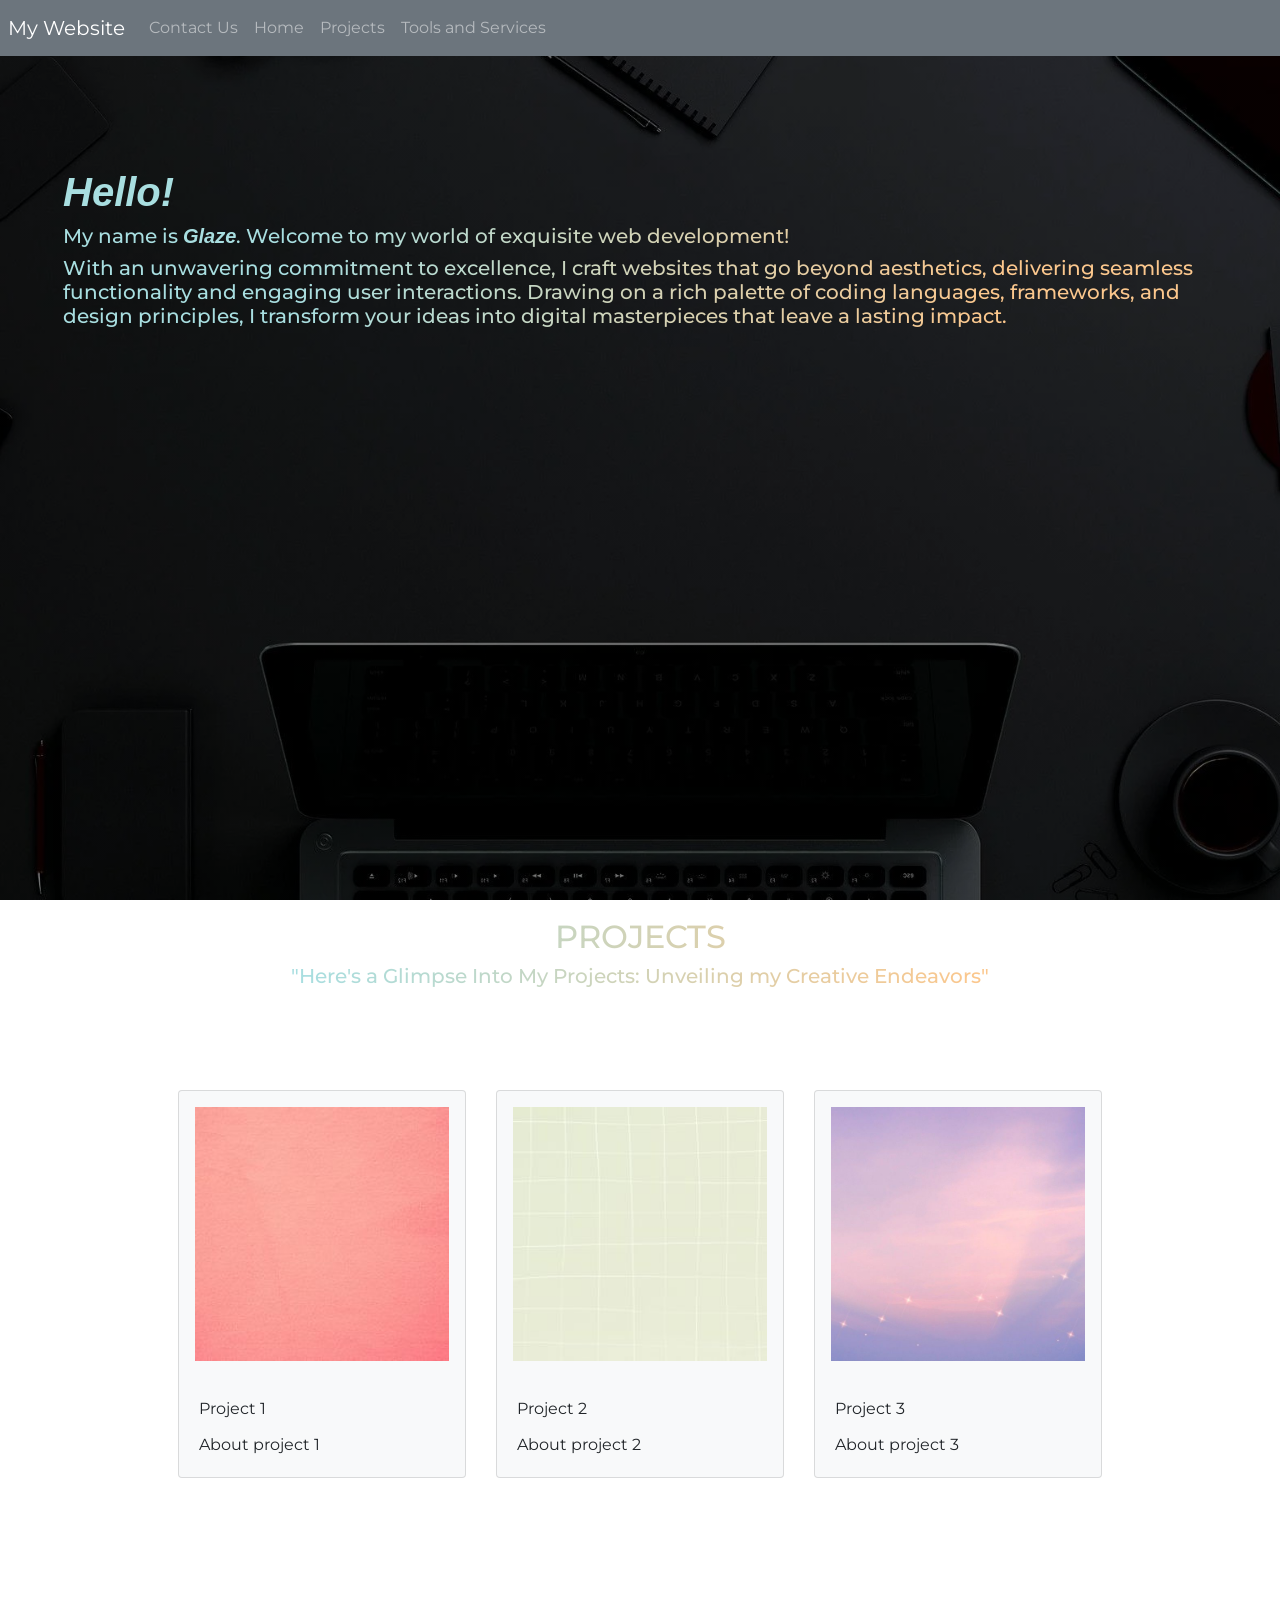
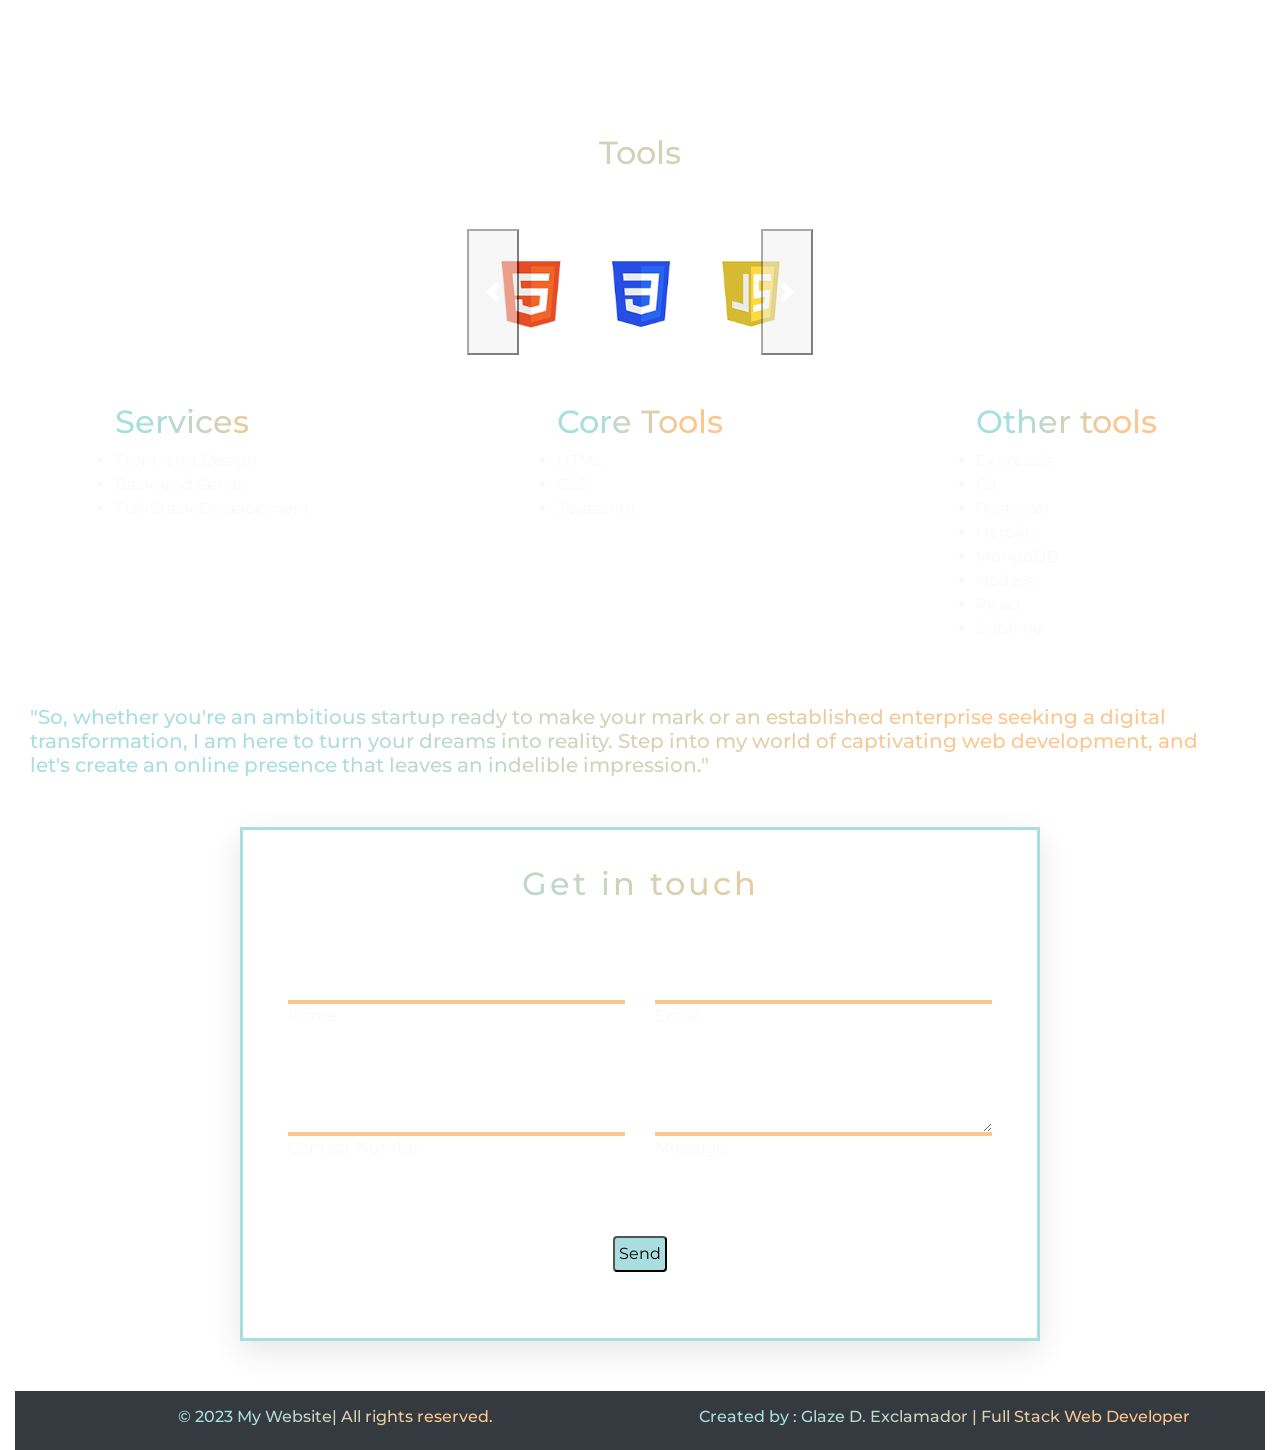
<file: index.html>
<!DOCTYPE html>
<html lang="en">
<head>
	<meta charset="UTF-8">
	<meta name="viewport" content="width=device-width, initial-scale=1.0">
	<title>Document</title>
	    <link rel="stylesheet" href="./index3.css">


    <!-- BOOTSTRAP CSS LINK -->
    <link rel="stylesheet" href="https://cdn.jsdelivr.net/npm/bootstrap@4.6.2/dist/css/bootstrap.min.css" integrity="sha384-xOolHFLEh07PJGoPkLv1IbcEPTNtaed2xpHsD9ESMhqIYd0nLMwNLD69Npy4HI+N" crossorigin="anonymous">
        
         <!-- font family link -->
            <link rel="preconnect" href="https://fonts.googleapis.com">
            <link rel="preconnect" href="https://fonts.gstatic.com" crossorigin>
            <link href="https://fonts.googleapis.com/css2?family=Montserrat:ital,wght@0,300;0,400;1,400&family=Open+Sans:ital,wght@0,400;1,300;1,400&display=swap" rel="stylesheet">>

     
</head>
<body class="container-fluid body-bg">
    <!-- Navbar -->
    <nav class="navbar navbar-expand-lg navbar-dark bg-secondary fixed-top p-2">
      <a class="navbar-brand" href="#">My Website</a>
      <button class="navbar-toggler" type="button" data-toggle="collapse" data-target="#navbarNav" aria-controls="navbarNav" aria-expanded="false" aria-label="Toggle navigation">
        <span class="navbar-toggler-icon"></span>
      </button>
      <div class="collapse navbar-collapse" id="navbarNav">
        <ul class="navbar-nav">
          <li class="nav-item">
            <a class="nav-link" href="#contacts">Contact Us</a>
          </li>
          <li class="nav-item">
            <a class="nav-link" href="#landing-page">Home</a>
          </li>
          <li class="nav-item">
            <a class="nav-link" href="#projects">Projects</a>
          </li>
          <li class="nav-item">
            <a class="nav-link" href="#tools">Tools and Services</a>
          </li>
        </ul>
      </div>
    </nav>
 <!-- End of Navbar -->
 <!-- landing page -->
            
                <div id="landing-page" class="mt-5 mb-2 p-5 col-12 mx-auto  fade-in-out">
                  <div>
                        <h1 class="title mt-5  "><strong id="about "><em>Hello!</em></strong></h1>
                <div class=" sub-title"><H5 > My name is <strong><em class="hover">Glaze</em></strong>. Welcome to my world of exquisite web development!</h5>
                <h5> With an unwavering commitment to excellence, I craft websites that go beyond aesthetics, delivering seamless functionality and engaging user interactions. Drawing on a rich palette of coding languages, frameworks, and design principles, I transform your ideas into digital masterpieces that leave a lasting impact.</h5>
              </div>
                  </div>
                </div>
            
        </section>
    <!-- end of landing page -->
  
     <!-- projects -->
   <section class="row mt-5 mb-5 p-5 mx-auto   d-flex justify-content-center">
        <div id="projects" class="text-center col-12 text-light hover ">
            <h2 >PROJECTS</h2>
            <h5> "Here's a Glimpse Into My Projects: Unveiling my Creative Endeavors" </h5>
        </div>
        <div class="  mt-5 mb-5 row d-flex p-3 ">
            <div class="col-lg-4 col-md-4 col-sm-12 mb-5 d-flex justify-content-center  ">
              <div class="card hover bg-light" style="width: 18rem;">
                  <img src="images/pink.jpg" class="card-img-top p-3">
                  <div class="card-body">
                  <p class="card-title">Project 1</p>
                  <p class="card-text">About project 1</p>
                </div>
              </div>              
            </div>
            <div class="col-lg-4 col-md-4 col-sm-4 mb-5 d-flex justify-content-center ">
              <div class="card hover bg-light" style="width: 18rem;">
                <img src="images/green.jpg" class="card-img-top p-3">
                  <div class="card-body">
                    <p class="card-title">Project 2</p>
                    <p class="card-text">About project 2</p>
                  </div>
                </div>
            </div>
            <div class="col-lg-4 col-md-4 col-sm-12 mb-5 d-flex justify-content-center">
              <div class="card hover  bg-light" style="width: 18rem;">
                <img src="images/purple.jpg" class="card-img-top p-3">
                  <div class="card-body">
                    <p class="card-title">Project 3</p>
                    <p class="card-text">About project 3</p>
                  </div>
              </div>
           </div>          
         </div>
      </section>
<!-- end of projects -->
 <!-- Tools section -->
 <section id="tools" class="tools mb-5 row text-light tools-section ">
   <div class=" text-center  col-12  "> 
   		 <h2 class="text-center tool p-5 hover">Tools </h2>
	</div>
	<div class="col-12">
		 <div class="offset-xl-3 col-xl-6 row d-flex  justify-content-center mb-5  ">
       <div id="carouselExampleCaptions" class="carousel slide " data-ride="carousel">
  <ol class="carousel-indicators">
    <li data-target="#carouselExampleCaptions" data-slide-to="0" class="active"></li>
    <li data-target="#carouselExampleCaptions" data-slide-to="1"></li>
    <li data-target="#carouselExampleCaptions" data-slide-to="2"></li>
    <li data-target="#carouselExampleCaptions" data-slide-to="3"></li>
  </ol>
  <div class="carousel-inner">
    <div class="carousel-item active p-2 ">
       <div id="html" class="d-flex justify-content-center">
          <img width="110" src="images/logo-html5.png"/>
           <img width="110" src="images/logo-css3.png"/>
           <img width="110" src="images/logo-javascript.png"/>
        </div>
      
    </div>
    <div class="carousel-item ">
      <div id="html" class="d-flex justify-content-center">
           <img width="110" src="images/logo-mongodb.png"/>
           <img width="110" src="images/logo-nodejs.png"/>
           <img width="110" src="images/logo-heroku.png"/>
      </div>
    </div>
    <div class="carousel-item">
       <div id="html" class="d-flex justify-content-center">
          <img width="110" src="images/logo-expressjs.png"/>
          <img width="110" src="images/logo-react.png"/>
          <img width="110" src="images/logo-git.png"/>
      </div>    
    </div>
    <div class="carousel-item">
      <div id="html" class="d-flex justify-content-center">
          <img width="120" src="images/logo-sublime-text-3.png"/>
          <img width="120" src="images/logo-postman.png"/>
          <img width="120" src="images/logo-gitlab-ci-cd.png"/>
      </div>    
    </div>
  </div>

  <button class="carousel-control-prev" type="button" data-target="#carouselExampleCaptions" data-slide="prev">
    <span class="carousel-control-prev-icon" aria-hidden="true"></span>
    <span class="sr-only">Previous</span>
  </button>
  <button class="carousel-control-next" type="button" data-target="#carouselExampleCaptions" data-slide="next">
    <span class="carousel-control-next-icon" aria-hidden="true"></span>
    <span class="sr-only">Next</span>
  </button>
</div>
   </div>
	</div>

	
		<div class="col-lg-4 col-md-4 col-sm-12 d-flex justify-content-center hover">
		<div>
			<h2>Services</h2>
			<ul>
				<li>Front-end Design </li>
        <li>Back-end Server</li>
        <li>Full-Stack Development</li>
			</ul>
		</div> 
	</div>

  <div class="col-lg-4 col-md-4 col-sm-12 d-flex justify-content-center hover">
      <div>
      <h2>Core Tools</h2>
      <ul>
        <li>HTML</li>
        <li>CSS</li>
        <li>Javascript</li>
      </ul>
    </div>
  </div>
  
  <div  class="col-lg-4 col-md-4 col-sm-12 d-flex justify-content-center hover">
    <div>
       <h2>Other tools</h2>
      <ul>
        <li>Express.js</li>
          <li>Git</li>
          <li>Postman</li>
          <li>Heroku</li>
          <li>MongoDB</li>
          <li>Node.js</li>
          <li>React</li>
          <li>Sublime</li>
      </ul>
    </div>
  </div>
  
 </section>
 <!-- end of tools section -->

 <!-- contacts section -->


<!-- contact section -->
   <div class="hover col-12  justify-content-center mb-5 text-light">
                <h5 class=" mt-4 mr-4"> "So, whether you're an ambitious startup ready to make your mark or an established enterprise seeking a digital transformation, I am here to turn your dreams into reality. Step into my world of captivating web development, and let's create an online presence that leaves an indelible impression."</h5> 
                </div>
<section id="contacts" class="get-intouch">
  <h1 class="title hover">Get in touch</h1>
  <div class="container text-light">
    <div class="contact-form row">
      <div class="form-field col-sm-12 col-md-6 col-lg-6">
          <input id=" name" class="input-text" type="text" name="name">
          <label for="name" class="label">Name:</label>
      </div>
       <div class="form-field col-sm-12 col-md-6 col-lg-6 " >
          <input id="email" class="email other-input" type="email" name="email">
          <label for="name" class="label">Email:</label>
      </div>
      <div class="form-field col-sm-12 col-md-6 col-lg-6 " >
          <input id="phone" class="contact other-input" type="text" name="">
         <label for="phone" class="label">Contact Number:</label>
      </div>
      <div class="form-field col-sm-12 col-md-6 col-lg-6" >
          <textarea class="other-input" name="mesage" id="message" cols="30" rows="5"></textarea>
          <label for="message" class="label">Message:</label>
          </div>
      <div class="form-field col-12 d-flex justify-content-center " >
            <button type="submit" class="submit-btn hover rounded p-1 m-1 " value="submit" > Send</button>
      </div>
      
  
</section>
<!-- end of contact section -->
<!-- end of contacts -->
 <!-- Footer -->
        <footer  class="d-flex d-inline-block justify-content-center bg-dark text-white m-auto gap-3 p-3 row mt-5 ">
          
            <div class="col-6 d-flex  justify-content-center  "> <h6>&copy;  2023 My Website| All rights reserved.</h6> </div>
             <div class=" col-6 d-flex  justify-content-center  "><h6> Created by : Glaze D. Exclamador | Full Stack Web Developer</h6></div>

        </footer>
     
    </div>
  <!-- end of footer -->
   
	

<!-- bootsrap js -->
<script src="https://cdn.jsdelivr.net/npm/jquery@3.5.1/dist/jquery.slim.min.js" integrity="sha384-DfXdz2htPH0lsSSs5nCTpuj/zy4C+OGpamoFVy38MVBnE+IbbVYUew+OrCXaRkfj" crossorigin="anonymous"></script>
<script src="https://cdn.jsdelivr.net/npm/bootstrap@4.6.2/dist/js/bootstrap.bundle.min.js" integrity="sha384-Fy6S3B9q64WdZWQUiU+q4/2Lc9npb8tCaSX9FK7E8HnRr0Jz8D6OP9dO5Vg3Q9ct" crossorigin="anonymous"></script>
</body>
</html>
</file>
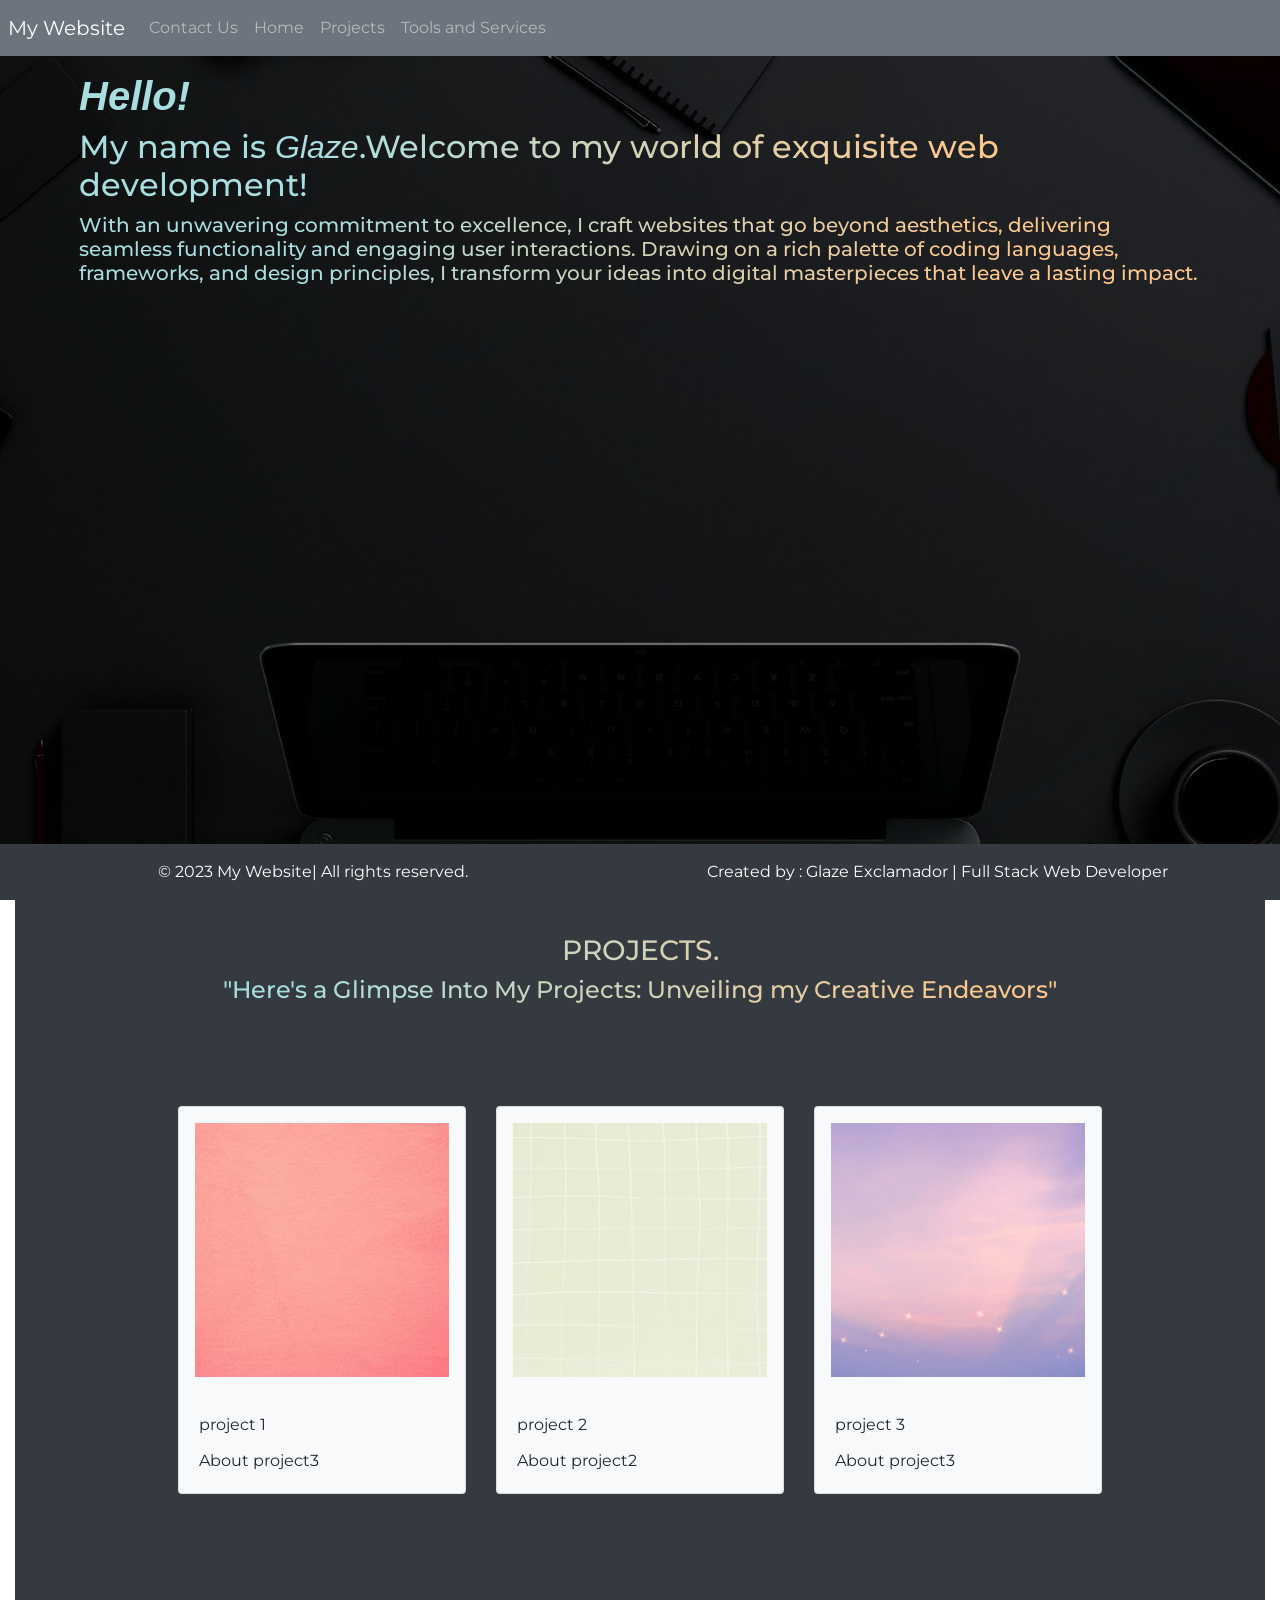
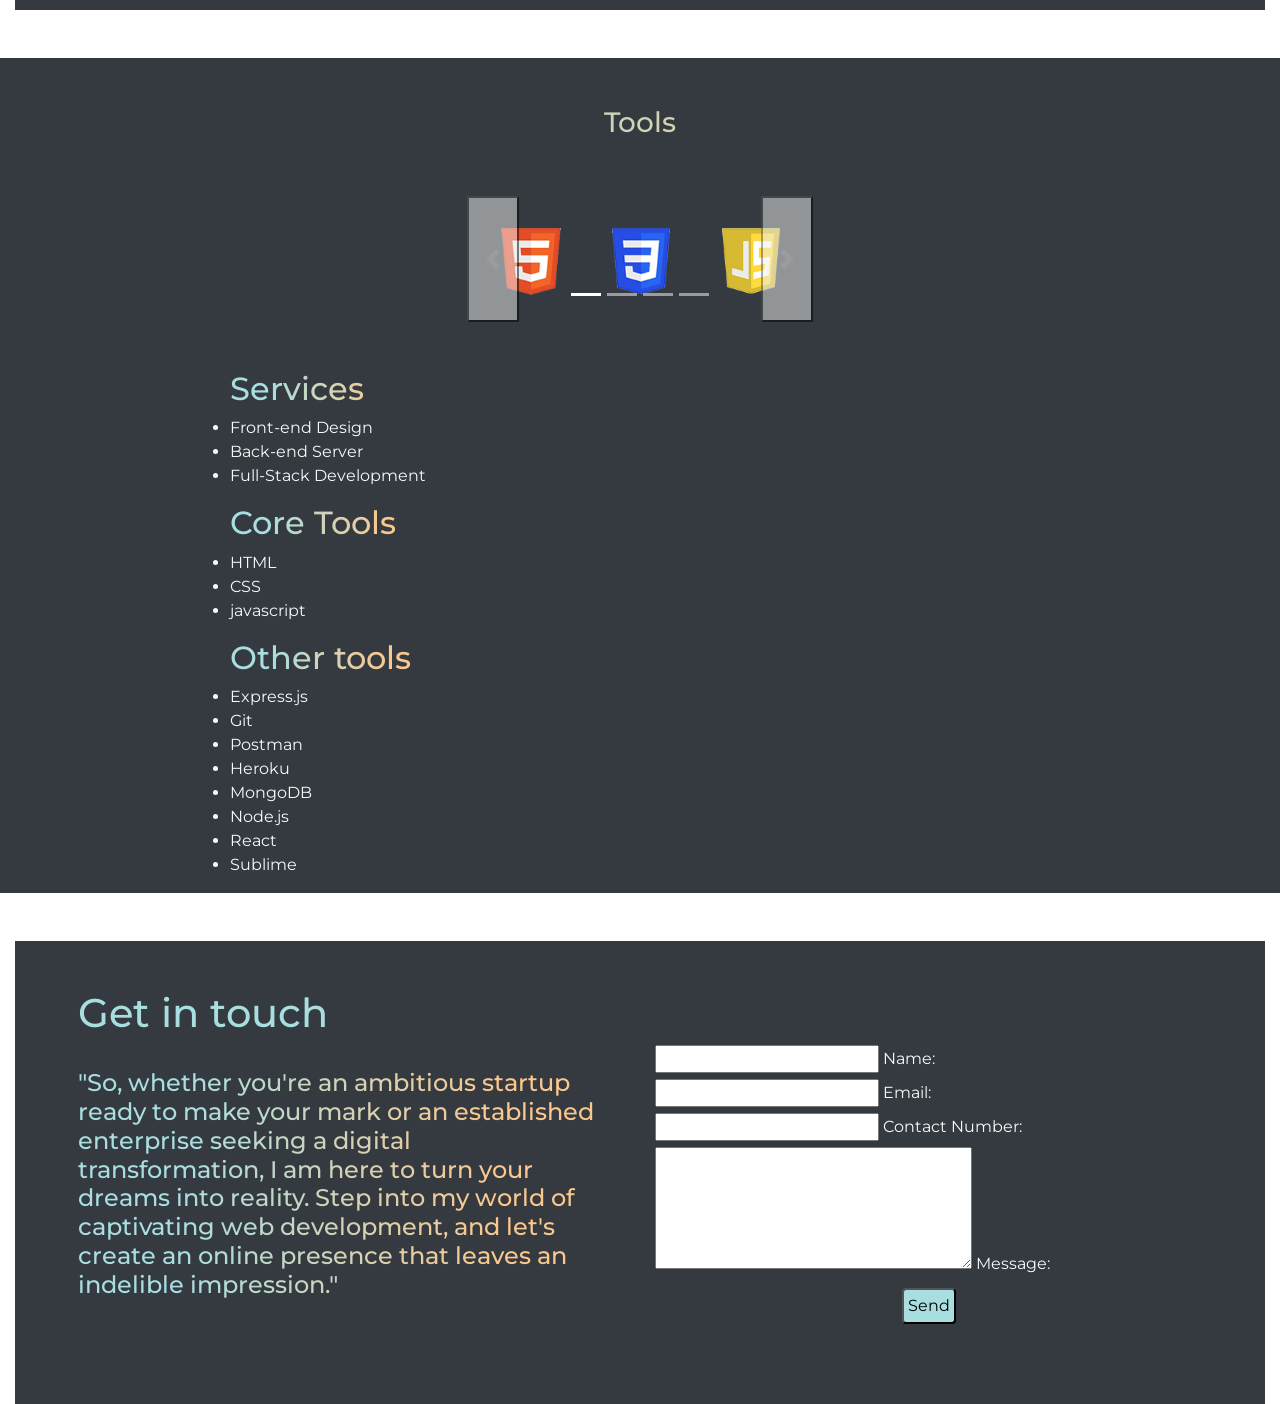
<file: index3.html>
<!DOCTYPE html>
<html lang="en">
<head>
	<meta charset="UTF-8">
	<meta name="viewport" content="width=device-width, initial-scale=1.0">
	<title>Document</title>
	    <link rel="stylesheet" href="./index3.css">


    <!-- BOOTSTRAP CSS LINK -->
    <link rel="stylesheet" href="https://cdn.jsdelivr.net/npm/bootstrap@4.6.2/dist/css/bootstrap.min.css" integrity="sha384-xOolHFLEh07PJGoPkLv1IbcEPTNtaed2xpHsD9ESMhqIYd0nLMwNLD69Npy4HI+N" crossorigin="anonymous">
        
         <!-- font family link -->
            <link rel="preconnect" href="https://fonts.googleapis.com">
            <link rel="preconnect" href="https://fonts.gstatic.com" crossorigin>
            <link href="https://fonts.googleapis.com/css2?family=Montserrat:ital,wght@0,300;0,400;1,400&family=Open+Sans:ital,wght@0,400;1,300;1,400&display=swap" rel="stylesheet">>

     
</head>
<body class="container-fluid body-bg">
    <!-- Navbar -->
    <nav class="navbar navbar-expand-lg navbar-dark bg-secondary fixed-top p-2">
      <a class="navbar-brand" href="#">My Website</a>
      <button class="navbar-toggler" type="button" data-toggle="collapse" data-target="#navbarNav" aria-controls="navbarNav" aria-expanded="false" aria-label="Toggle navigation">
        <span class="navbar-toggler-icon"></span>
      </button>
      <div class="collapse navbar-collapse" id="navbarNav">
        <ul class="navbar-nav">
          <li class="nav-item">
            <a class="nav-link" href="#contacts">Contact Us</a>
          </li>
          <li class="nav-item">
            <a class="nav-link" href="#landing-page">Home</a>
          </li>
          <li class="nav-item">
            <a class="nav-link" href="#projects">Projects</a>
          </li>
          <li class="nav-item">
            <a class="nav-link" href="#tools">Tools and Services</a>
          </li>
        </ul>
      </div>
    </nav>
 <!-- End of Navbar -->
 <!-- landing page -->
   <section id="landing-page" class="bg-image mt-5 ">
            
                <div class="mt-5 mb-5 ">
                    <h1 class="title mt-5 "><strong id="about"><em>Hello!</em></strong></h1>
                <div class=" sub-title"><H2 > My name is <em>Glaze</em>.Welcome to my world of exquisite web development!</H2>
                <h5> With an unwavering commitment to excellence, I craft websites that go beyond aesthetics, delivering seamless functionality and engaging user interactions. Drawing on a rich palette of coding languages, frameworks, and design principles, I transform your ideas into digital masterpieces that leave a lasting impact.</h5>
              </div>
                </div>
            
        </section>
    <!-- end of landing page -->
  
     <!-- projects -->
   <section class="row mt-5 mb-5 p-5 mx-auto bg-dark d-flex justify-content-center">
        <div id="projects" class="text-center col-12  ">
            <h3>PROJECTS.</h3>
            <h4> "Here's a Glimpse Into My Projects: Unveiling my Creative Endeavors" </h4>
        </div>
        <div class="  mt-5 mb-5 row d-flex p-3 ">
            <div class="col-lg-4 col-md-4 col-sm-12 mb-1 d-flex justify-content-center  ">
              <div class="card hover bg-light" style="width: 18rem;">
                  <img src="images/pink.jpg" class="card-img-top p-3">
                  <div class="card-body">
                  <p class="card-title">project 1</p>
                  <p class="card-text">About project3</p>
                </div>
              </div>              
            </div>
            <div class="col-lg-4 col-md-4 col-sm-4 mb-1 d-flex justify-content-center ">
              <div class="card hover bg-light" style="width: 18rem;">
                <img src="images/green.jpg" class="card-img-top p-3">
                  <div class="card-body">
                    <p class="card-title">project 2</p>
                    <p class="card-text">About project2</p>
                  </div>
                </div>
            </div>
            <div class="col-lg-4 col-md-4 col-sm-12 mb-1 d-flex justify-content-center">
              <div class="card hover  bg-light" style="width: 18rem;">
                <img src="images/purple.jpg" class="card-img-top p-3">
                  <div class="card-body">
                    <p class="card-title">project 3</p>
                    <p class="card-text">About project3</p>
                  </div>
              </div>
           </div>          
         </div>
      </section>
<!-- end of projects -->
 <!-- Tools section -->
 <section id="tools" class="tools mb-5 row bg-dark text-light tools-section ">
   <div class=" text-center  col-12  "> 
   		 <h3 class="text-center tool p-5 ">Tools </h3>
	</div>
	<div class="col-12">
		 <div class="offset-xl-3 col-xl-6 row d-flex  justify-content-center mb-5  ">
       <div id="carouselExampleCaptions" class="carousel slide " data-ride="carousel">
  <ol class="carousel-indicators">
    <li data-target="#carouselExampleCaptions" data-slide-to="0" class="active"></li>
    <li data-target="#carouselExampleCaptions" data-slide-to="1"></li>
    <li data-target="#carouselExampleCaptions" data-slide-to="2"></li>
    <li data-target="#carouselExampleCaptions" data-slide-to="3"></li>
  </ol>
  <div class="carousel-inner">
    <div class="carousel-item active p-2 ">
       <div id="html" class="d-flex justify-content-center">
          <img width="110" src="images/logo-html5.png"/>
           <img width="110" src="images/logo-css3.png"/>
           <img width="110" src="images/logo-javascript.png"/>
        </div>
      
    </div>
    <div class="carousel-item ">
      <div id="html" class="d-flex justify-content-center">
           <img width="110" src="images/logo-mongodb.png"/>
           <img width="110" src="images/logo-nodejs.png"/>
           <img width="110" src="images/logo-heroku.png"/>
      </div>
    </div>
    <div class="carousel-item">
       <div id="html" class="d-flex justify-content-center">
          <img width="110" src="images/logo-expressjs.png"/>
          <img width="110" src="images/logo-react.png"/>
          <img width="110" src="images/logo-git.png"/>
      </div>    
    </div>
    <div class="carousel-item">
      <div id="html" class="d-flex justify-content-center">
          <img width="120" src="images/logo-sublime-text-3.png"/>
          <img width="120" src="images/logo-postman.png"/>
          <img width="120" src="images/logo-gitlab-ci-cd.png"/>
      </div>    
    </div>
  </div>

  <button class="carousel-control-prev" type="button" data-target="#carouselExampleCaptions" data-slide="prev">
    <span class="carousel-control-prev-icon" aria-hidden="true"></span>
    <span class="sr-only">Previous</span>
  </button>
  <button class="carousel-control-next" type="button" data-target="#carouselExampleCaptions" data-slide="next">
    <span class="carousel-control-next-icon" aria-hidden="true"></span>
    <span class="sr-only">Next</span>
  </button>
</div>
   </div>
	</div>
	<div class="col-12">
			<div class="col-lg-6 col-md-6 col-sm-12 d-flex justify-content-center">
		<div><div>
			<h2>Services</h2>
			<ul>
				<li> Front-end Design </li>
                <li>Back-end Server</li>
                <li> Full-Stack Development</li>
			</ul>
		</div>
		<div>
			<h2>Core Tools</h2>
			<ul>
				<li>HTML</li>
				<li>CSS</li>
				<li>javascript</li>
			</ul>
			<h2>Other tools</h2>
			<ul>
				<li>Express.js</li>
	            <li>Git</li>
	            <li>Postman</li>
	            <li>Heroku</li>
	            <li>MongoDB</li>
	            <li>Node.js</li>
	            <li>React</li>
	            <li>Sublime</li>
			</ul>

		</div></div>
	</div>
	</div>
  
 </section>
 <!-- end of tools section -->

 <!-- contacts section -->
     <section id="contacts" class="contacts row mx-auto p-5 bg-dark text-light mb-5 ">
        <h1 class="title col-12">Get in touch</h1>
        <div class=" d-lg-flex  d-md-flex ">
          
                <form class="hover col-lg-6 col-md-6 col-sm-12 order-2" action="  ">
                <div class="form-field " >
                    <input id=" name" class="input-text" type="text" name="name">
                    <label for="name" class="label">Name:</label>
                </div>
                 <div class="form-field " >
                    <input id="email" class="email other-input" type="email" name="email">
                    <label for="name" class="label">Email:</label>
                </div>
                 <div class="form-field " >
                    <input id="phone" class="contact other-input" type="text" name="">
                    <label for="phone" class="label">Contact Number:</label>
                </div>
                 <div class="form-field " >
                   <textarea class="other-input" name="mesage" id="message" cols="30" rows="5"></textarea>
                    <label for="message" class="label">Message:</label>
                </div>
                 <div class="form-field d-flex justify-content-center " >
                <button type="submit" class="submit-btn hover rounded p-1 m-1 " value="submit" > Send</button>
                </div>
                </form>
                <div class="hover col-lg-6 col-md-6 col-sm-12 d-flex  justify-content-center mb-5 ">
                <h4 class=" mt-4 mr-4"> "So, whether you're an ambitious startup ready to make your mark or an established enterprise seeking a digital transformation, I am here to turn your dreams into reality. Step into my world of captivating web development, and let's create an online presence that leaves an indelible impression."</h4> 
                </div>

           
        </div>
    </section>
<!-- end of contacts -->
 <!-- Footer -->
        <footer class="d-flex d-inline-block justify-content-center bg-dark text-white m-auto gap-3 p-3 fixed-bottom container-fluid mt-5 ">
          <div class=" row text-center"> </div>
            <div class="col-6 d-flex  justify-content-center  ">&copy;  2023 My Website| All rights reserved.</div>

            
             <div class=" col-6 d-flex  justify-content-center  "> Created by : Glaze Exclamador | Full Stack Web Developer</div>
        </footer>
     
    </div>
  <!-- end of footer -->
   
	

<!-- bootsrap js -->
<script src="https://cdn.jsdelivr.net/npm/jquery@3.5.1/dist/jquery.slim.min.js" integrity="sha384-DfXdz2htPH0lsSSs5nCTpuj/zy4C+OGpamoFVy38MVBnE+IbbVYUew+OrCXaRkfj" crossorigin="anonymous"></script>
<script src="https://cdn.jsdelivr.net/npm/bootstrap@4.6.2/dist/js/bootstrap.bundle.min.js" integrity="sha384-Fy6S3B9q64WdZWQUiU+q4/2Lc9npb8tCaSX9FK7E8HnRr0Jz8D6OP9dO5Vg3Q9ct" crossorigin="anonymous"></script>
</body>
</html>
</file>
<file: index3.css>
/*css Reset*/
* {
	margin:0;
	padding:0;
	box-sizing:border-box;
	font-family: 'Montserrat', sans-serif;
}
strong, em {
	font-family: 'Raleway', sans-serif;
}

/*body*/

.body-bg {
        			
     background-repeat: no-repeat;
     background-attachment: fixed;
      background-size: cover ;
     background-position: top;
      background-image: linear-gradient(rgba(0, 0, 0, 0.5), rgba(0, 0, 0, 0.5)), url(bgrnd.webp);
     height: 80vh;
     width:95%;

     		}
h1 ,h2,h3,h4 ,h5,h6  {
	background:linear-gradient( to right,  #A8DEE0  20% ,#fbc78d 80% );
	-webkit-background-clip:Text ;
	-webkit-text-fill-color :transparent; }
/*landing page	*/
/*end of landing page*/
#landing-page {
	height:80vh;
	margin:4rem;

}
/*projects*/
#projects{
	margin:30px;
}



/*CONTACT SECTION*/


.submit-btn {
	
	background-color:  #A8DEE0;
}

.hover:hover {transform: scale(1.15);}
.hover{transition: all 0.3s;
	
}

.get-intouch {
	max-width:800px;
	margin:50px auto;
	position: relative;
	box-shadow:0 10px 30px 0px rgba(0, 0, 0, 0.1);
	padding:30px;
	border: solid  #A8DEE0;
}

.get-intouch .title {
	text-align:center;
	letter-spacing: 3px;
	font-size: 2em;
	line-height: 48px;
	padding-bottom: 20px;
	color: #5543ca;
	background:linear-gradient( to right,  #A8DEE0  20% ,#fbc78d 80% );
	-webkit-background-clip:Text ;
	-webkit-text-fill-color :transparent; 

}

.contact-form .form-field{
	position:relative;
	margin: 32px 0;
}

.contact-form .input-text , .contact-form .other-input {
	display: block;
	width: 100%;
	height:36px;
	border-width:0 0 4px 0;
	border-color:#fbc78d; 
	font-size: 18px;
	line-height:26px;
	font-weight: 400pxs;
}



/*end of contact section*/
/*animations*/

/*.fade-in-out{
	opacity:0;
	transition: opacity 2s  ease;
}

.fade-in-out:hover{
	opacity:1;
}*/
</file>
